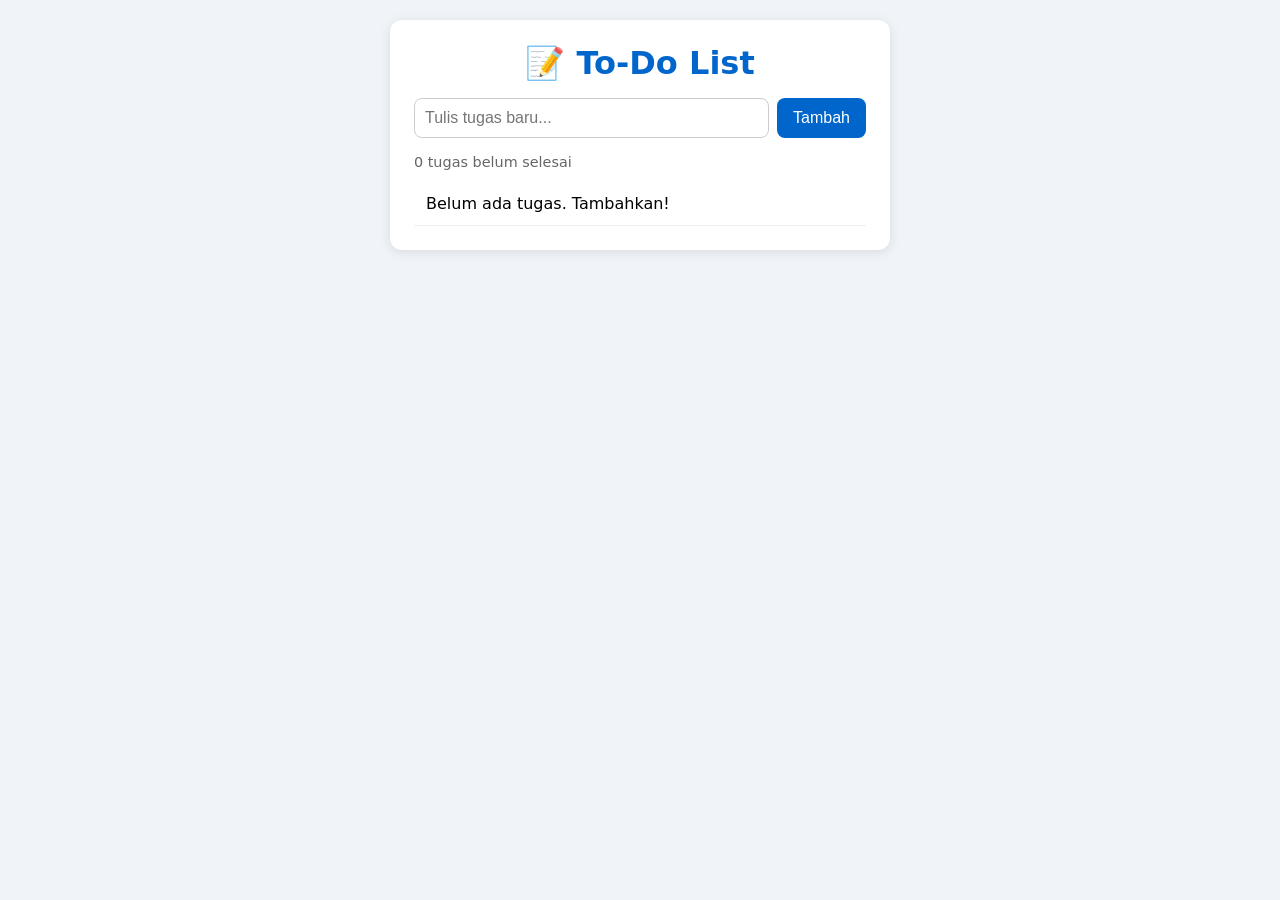
<file: Praktikum 4/lpk-3a/index.html>
<!DOCTYPE html>
<html lang="id">
<head>
  <meta charset="UTF-8">
  <meta name="viewport" content="width=device-width, initial-scale=1.0">
  <title>To-Do List</title>
  <link rel="stylesheet" href="style.css">
</head>
<body>
  <div class="app">
       <h1>📝 To-Do List</h1>
       <form id="form-todo">
         <input type="text" id="input-todo" placeholder="Tulis tugas baru..." required>
         <button type="submit">Tambah</button>
       </form>
       <p id="stats">0 tugas belum selesai</p>
       <ul id="list-todo"></ul>
  </div>
  <script src="app.js"></script>
</body>
</html>
</file>
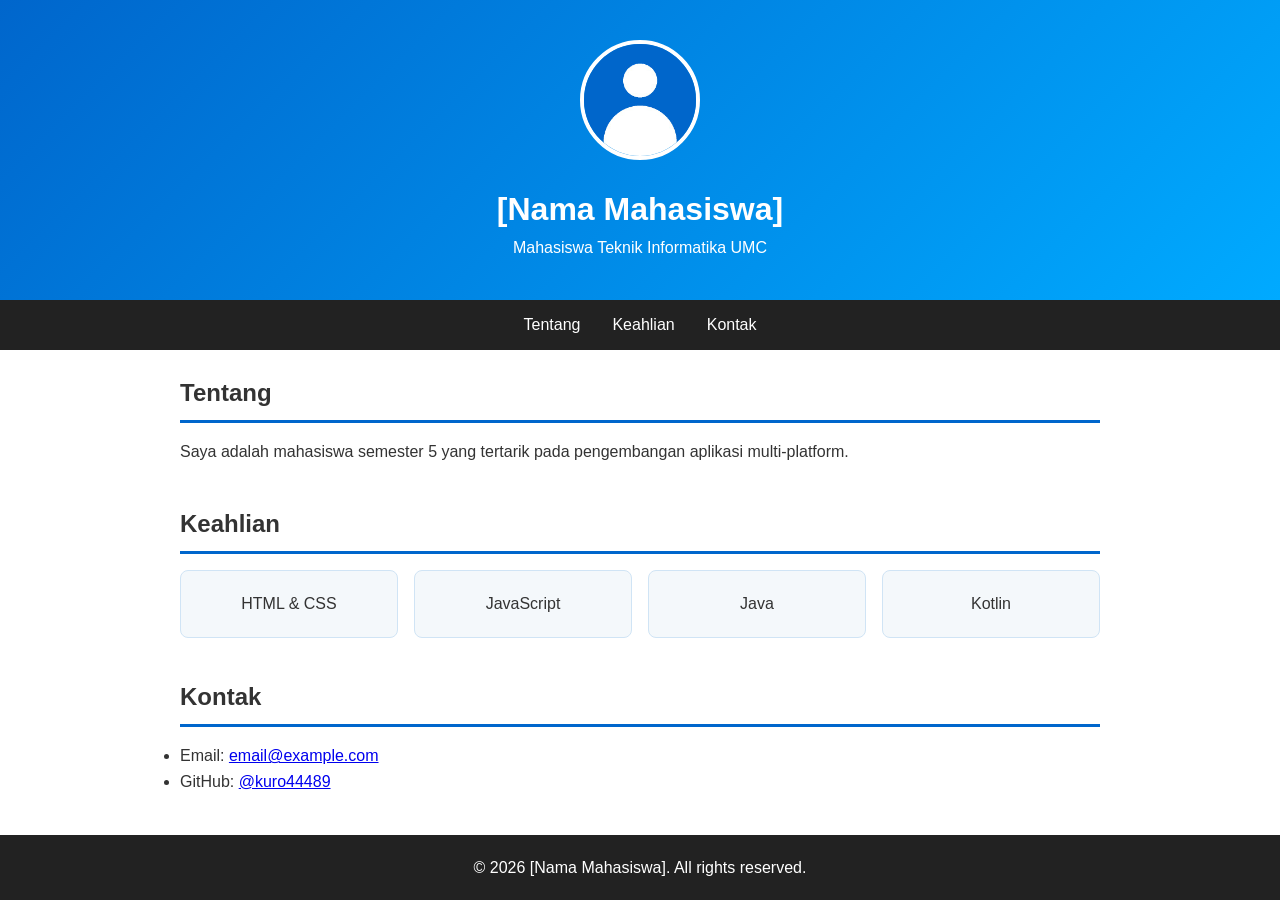
<file: Praktikum-2&3/lpk-2a/index.html>
<!DOCTYPE html>
<html lang="id">
<head>
  <meta charset="UTF-8">
  <meta name="viewport" content="width=device-width, initial-scale=1.0">
  <title>Profil - [Nama Mahasiswa]</title>
  <link rel="stylesheet" href="style.css">
</head>
<body>
  <header>
       <img src="assets/foto.jpg" alt="Foto Profil" class="foto">
       <h1>[Nama Mahasiswa]</h1>
       <p>Mahasiswa Teknik Informatika UMC</p>
  </header>

  <nav>
       <a href="#tentang">Tentang</a>
       <a href="#keahlian">Keahlian</a>
       <a href="#kontak">Kontak</a>
  </nav>

  <main>
      <section id="tentang">
         <h2>Tentang</h2>
         <p>Saya adalah mahasiswa semester 5 yang tertarik pada pengembangan aplikasi multi-platform.</p>
      </section>

      <section id="keahlian">
         <h2>Keahlian</h2>
         <div class="cards">
           <div class="card">HTML & CSS</div>
           <div class="card">JavaScript</div>
           <div class="card">Java</div>
           <div class="card">Kotlin</div>
         </div>
      </section>

      <section id="kontak">
         <h2>Kontak</h2>
         <ul>
           <li>Email: <a href="mailto:email@example.com">email@example.com</a></li>
           <li>GitHub: <a href="https://github.com/kuro44489">@kuro44489</a></li>
         </ul>
      </section>
  </main>

  <footer>
      <p>&copy; 2026 [Nama Mahasiswa]. All rights reserved.</p>
  </footer>
</body>
</html>
</file>
<file: Praktikum 4/lpk-3a/style.css>
* { margin: 0; padding: 0; box-sizing: border-box; }
body {
    font-family: system-ui, sans-serif;
    background: #f0f4f8;
    padding: 20px;
    min-height: 100vh;
}
.app {
    max-width: 500px;
    margin: 0 auto;
    background: white;
    padding: 24px;
    border-radius: 12px;
    box-shadow: 0 2px 12px rgba(0,0,0,0.1);
}
h1 { color: #0066cc; margin-bottom: 16px; text-align: center; }
form { display: flex; gap: 8px; margin-bottom: 16px; }
input[type="text"] {
    flex: 1;
    padding: 10px;
    border: 1px solid #ccc;
    border-radius: 8px;
    font-size: 1rem;
}
button {
    padding: 10px 16px;
    background: #0066cc;
    color: white;
    border: none;
    border-radius: 8px;
    cursor: pointer;
    font-size: 1rem;
}
button:hover { background: #004a99; }
#stats {
    color: #666;
    font-size: 0.9rem;
    margin-bottom: 12px;
}
ul { list-style: none; }
li {
    display: flex;
    align-items: center;
    gap: 12px;
    padding: 12px;
    border-bottom: 1px solid #eee;
}
li.selesai span.teks { text-decoration: line-through; color: #999; }
li span.teks { flex: 1; }
li .hapus {
    background: #e74c3c;
    padding: 6px 12px;
    font-size: 0.85rem;
}
li .hapus:hover { background: #c0392b; }
</file>
<file: Praktikum-2&3/lpk-2a/style.css>
* { margin: 0; padding: 0; box-sizing: border-box; }

body {
    font-family: 'Segoe UI', Arial, sans-serif;
    color: #333;
    line-height: 1.6;
}

header {
    background: linear-gradient(135deg, #0066cc, #00aaff);
    color: white;
    padding: 40px 20px;
    text-align: center;
}

.foto {
    width: 120px;
    height: 120px;
    border-radius: 50%;
    border: 4px solid white;
    object-fit: cover;
    margin-bottom: 16px;
}

nav {
    background: #222;
    display: flex;
    justify-content: center;
    gap: 32px;
    padding: 12px;
}

nav a {
    color: white;
    text-decoration: none;
    font-weight: 500;
}

nav a:hover { color: #00aaff; }

main { max-width: 960px; margin: 24px auto; padding: 0 20px; }

section { margin-bottom: 40px; }

h2 {
    border-bottom: 3px solid #0066cc;
    padding-bottom: 8px;
    margin-bottom: 16px;
}

.cards {
    display: grid;
    grid-template-columns: repeat(auto-fit, minmax(180px, 1fr));
    gap: 16px;
}

.card {
    background: #f4f8fb;
    padding: 20px;
    border-radius: 8px;
    text-align: center;
    border: 1px solid #d0e4f5;
    transition: transform 0.2s;
}

.card:hover {
    transform: translateY(-4px);
    box-shadow: 0 4px 12px rgba(0,0,0,0.1);
}

footer {
    background: #222;
    color: white;
    text-align: center;
    padding: 20px;
    margin-top: 40px;
}
</file>
